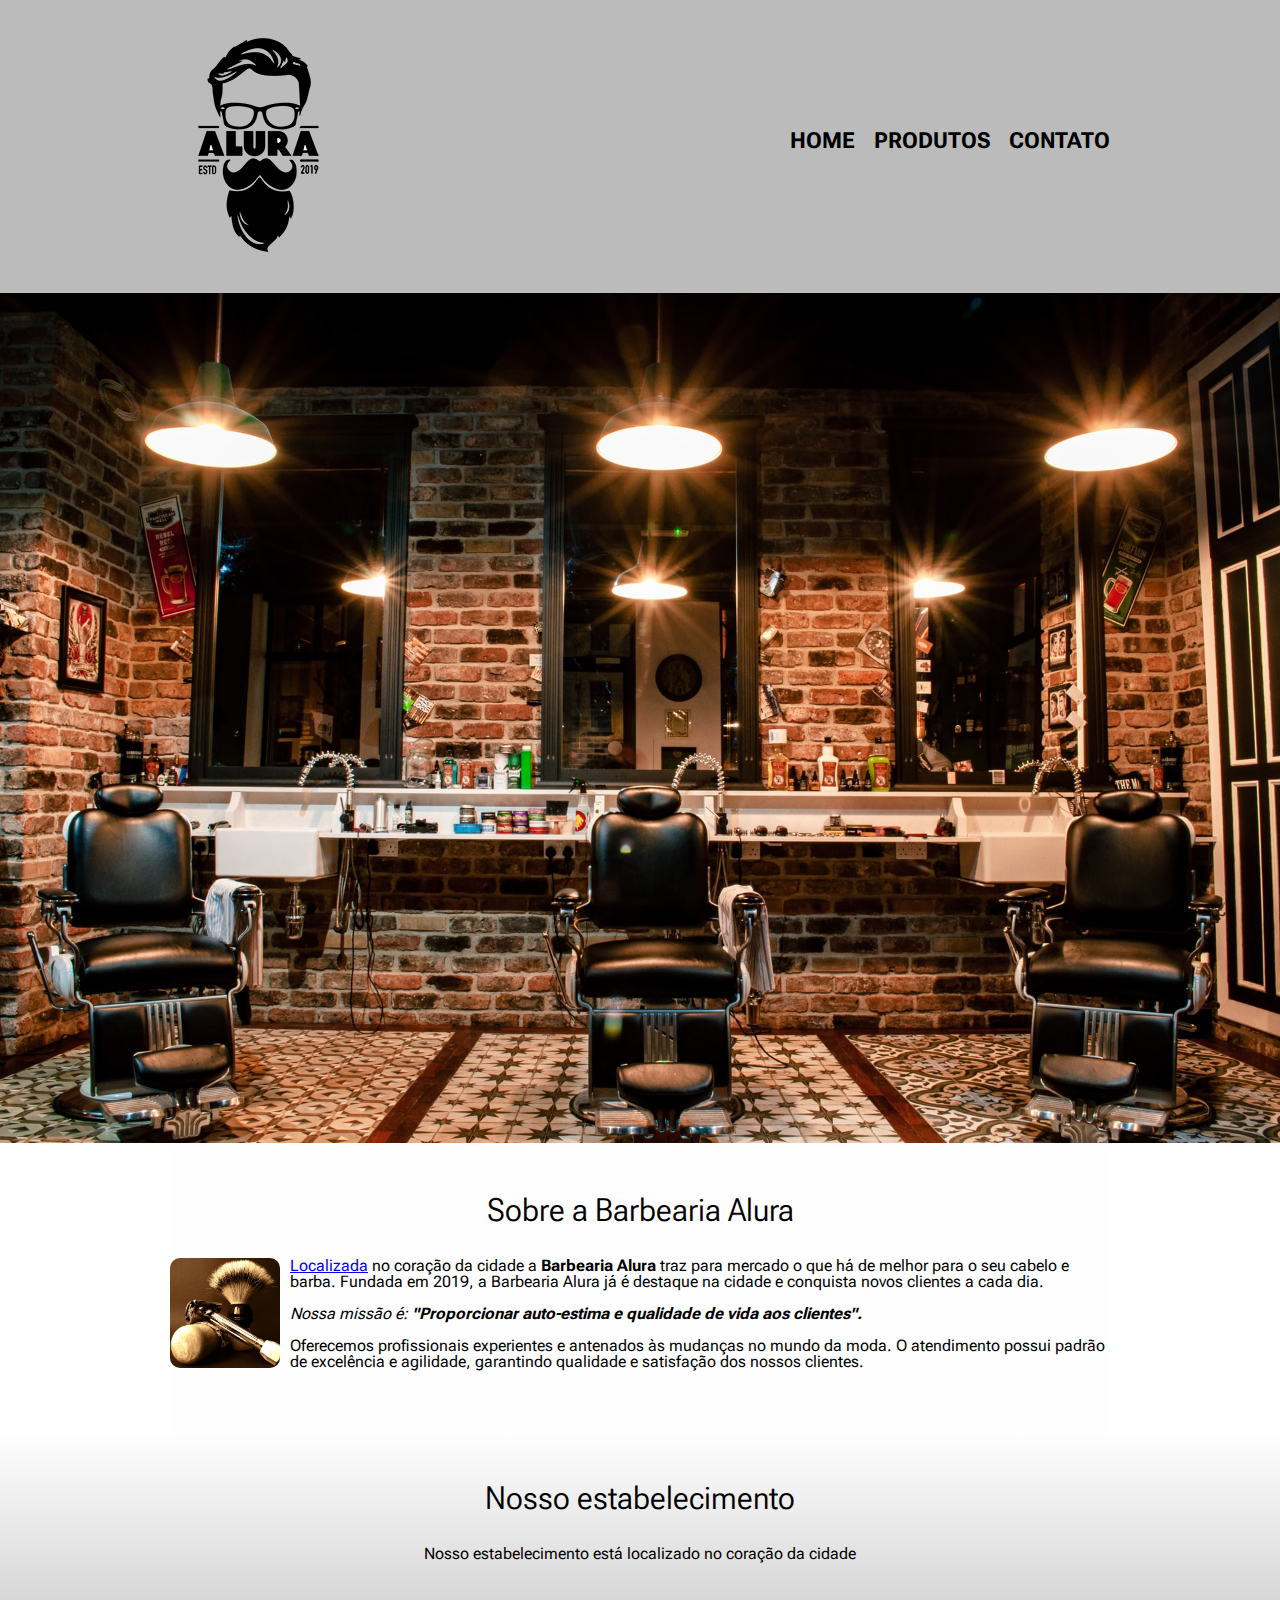
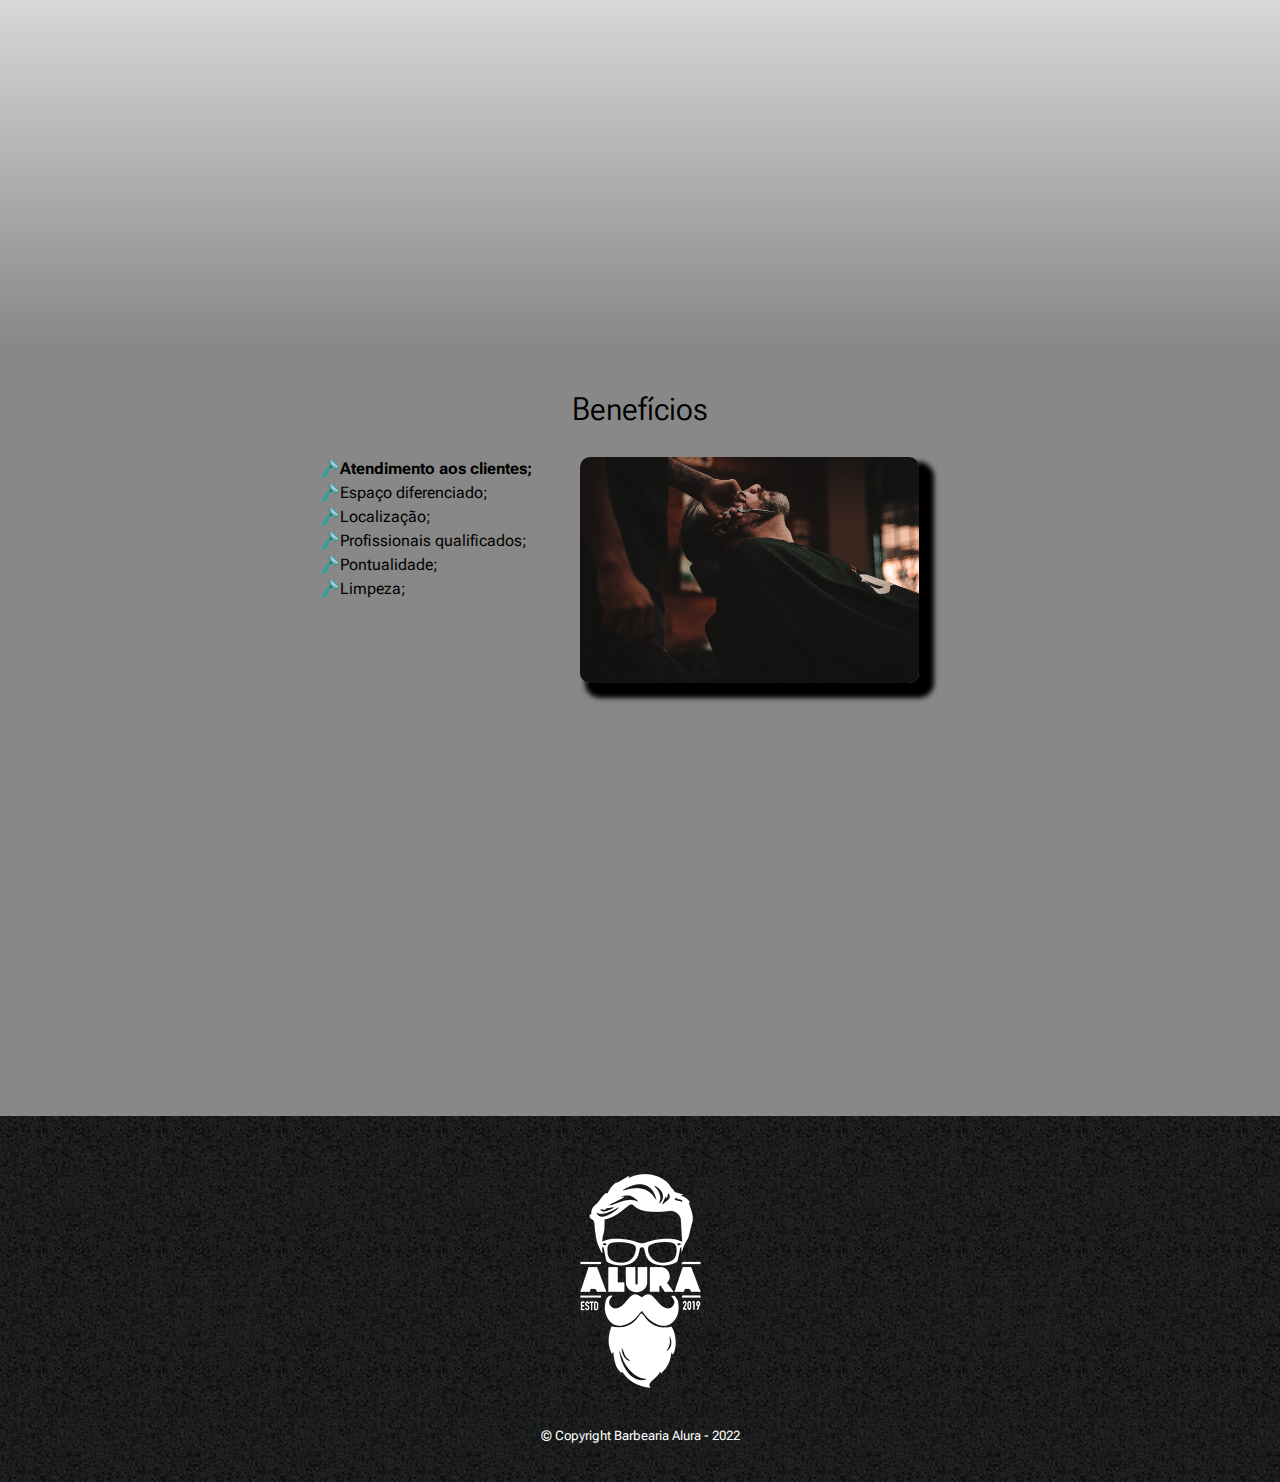
<file: index.html>
<!DOCTYPE html>

<html lang="pt-br">
  <head>
    <meta charset="UTF-8" />
    <meta name="viewport" content="width=device-width" />
    <title>Barbearia Alura</title>
    <link rel="stylesheet" href="reset.css" />
    <link rel="stylesheet" href="style.css" />
    <link rel="preconnect" href="https://fonts.googleapis.com" />
    <link rel="preconnect" href="https://fonts.gstatic.com" crossorigin />
    <link
      href="https://fonts.googleapis.com/css2?family=Roboto+Flex:opsz,wght@8..144,300&display=swap"
      rel="stylesheet"
    />
  </head>

  <body>
    <header>
      <div class="caixa">
        <h1>
          <img src="imagens/logo.png" alt="logo da Barbearia Alura" />
        </h1>
        <nav>
          <ul class="index">
            <li><a href="index.html">Home</a></li>
            <li><a href="produtos.html">Produtos</a></li>
            <li><a href="contato.html">Contato</a></li>
          </ul>
        </nav>
      </div>
    </header>

    <img class="banner" src="imagens/banner-new.jpg" />

    <main>
      <section class="principal">
        <h2 class="titulo-principal">Sobre a Barbearia Alura</h2>

        <img
          src="imagens/utensilios.jpg"
          alt="Utensílios de barbeiro"
          class="utensilios"
        />

        <p class="localizacao">
          <a href="https://maps.google.com.br" target="_blank">Localizada</a> no
          coração da cidade a <strong>Barbearia Alura</strong> traz para mercado
          o que há de melhor para o seu cabelo e barba. Fundada em 2019, a
          Barbearia Alura já é destaque na cidade e conquista novos clientes a
          cada dia.
        </p>

        <p id="missao">
          <em
            >Nossa missão é:
            <strong
              >"Proporcionar auto-estima e qualidade de vida aos
              clientes".</strong
            ></em
          >
        </p>

        <p>
          Oferecemos profissionais experientes e antenados às mudanças no mundo
          da moda. O atendimento possui padrão de excelência e agilidade,
          garantindo qualidade e satisfação dos nossos clientes.
        </p>
      </section>

      <section class="mapa">
        <h3 class="titulo-principal">Nosso estabelecimento</h3>
        <p>Nosso estabelecimento está localizado no coração da cidade</p>
        <div class="mapa-conteudo">
          <iframe
            src="https://www.google.com/maps/embed?pb=!1m18!1m12!1m3!1d7312.899680095424!2d-46.64022230789154!3d-23.5881948!2m3!1f0!2f0!3f0!3m2!1i1024!2i768!4f13.1!3m3!1m2!1s0x94ce5a2b2ed7f3a1%3A0xab35da2f5ca62674!2sCaelum%20-%20Education%20and%20Innovation!5e0!3m2!1sen!2sbr!4v1653483004781!5m2!1sen!2sbr"
            width="100%"
            height="300"
            style="border: 0"
            allowfullscreen=""
            loading="lazy"
            referrerpolicy="no-referrer-when-downgrade"
          ></iframe>
        </div>
      </section>

      <section class="beneficios">
        <h3 class="titulo-principal">Benefícios</h3>

        <div class="conteudo-beneficios">
          <ul class="lista-beneficios">
            <li class="itens">Atendimento aos clientes;</li>
            <li class="itens">Espaço diferenciado;</li>
            <li class="itens">Localização;</li>
            <li class="itens">Profissionais qualificados;</li>
            <li class="itens">Pontualidade;</li>
            <li class="itens">Limpeza;</li>
          </ul>
          <img
            class="imagem-beneficios"
            src="imagens/beneficios.jpg"
            alt="logo da Barberaria Alura"
          />
        </div>

        <div class="video">
          <iframe
            width="100%"
            height="315"
            src="https://www.youtube.com/embed/8pWtdanVz3I"
            title="YouTube video player"
            frameborder="0"
            allow="accelerometer; autoplay; clipboard-write; encrypted-media; gyroscope; picture-in-picture"
            allowfullscreen
          ></iframe>
        </div>
      </section>
    </main>

    <footer>
      <img src="imagens/logo-branco.png" alt="logo da Barbearia Alura" />
      <p class="copyright">&copy; Copyright Barbearia Alura - 2022</p>
    </footer>
  </body>
</html>
</file>
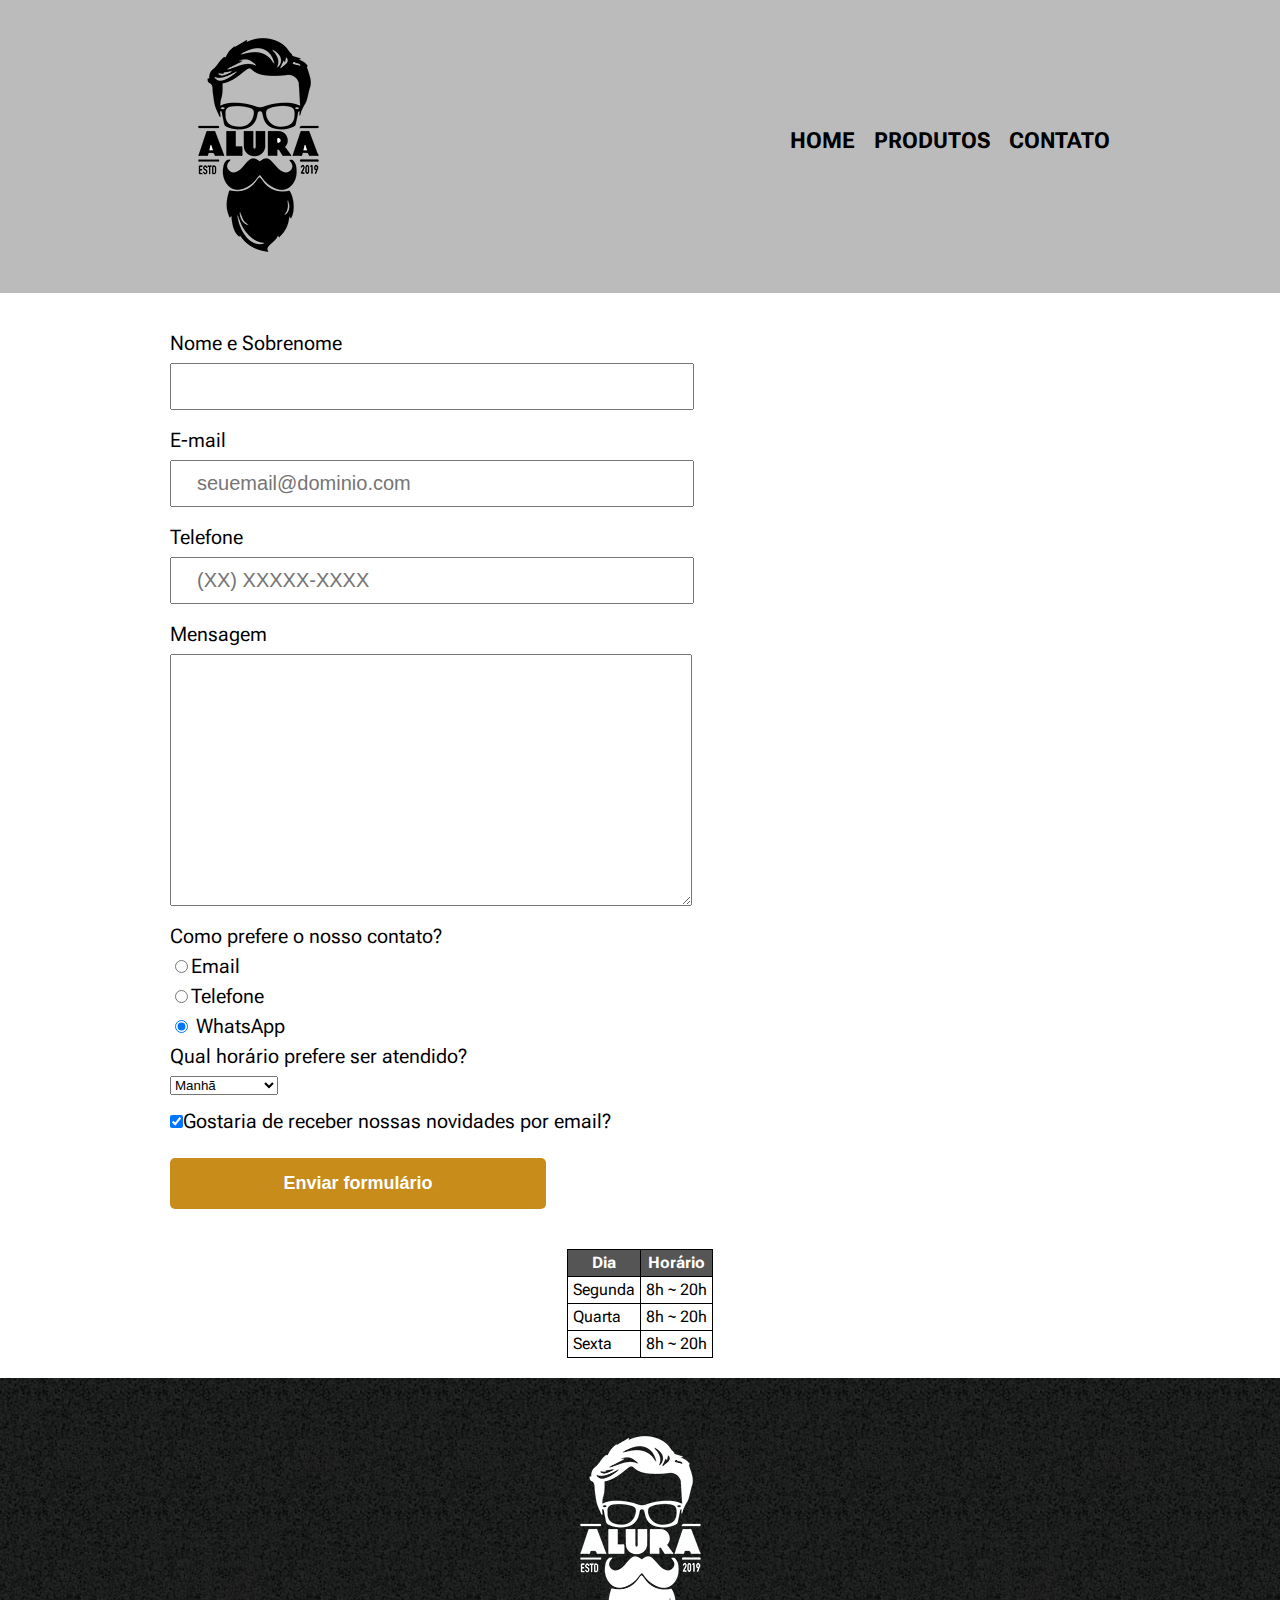
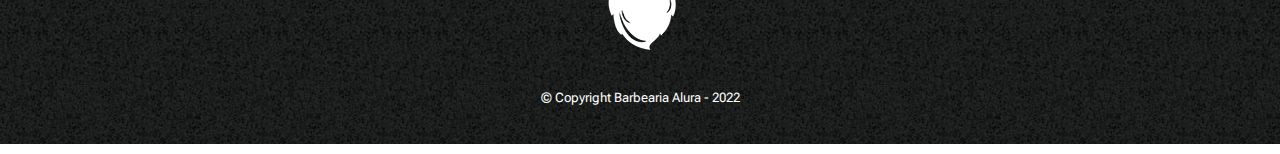
<file: contato.html>
<!DOCTYPE html>
<html>
  <head>
    <meta charset="UTF-8" />
    <meta name="viewport" content="width=device-width" />
    <title>Contato</title>
    <link rel="stylesheet" href="reset.css" />
    <link rel="stylesheet" href="style.css" />
    <link rel="preconnect" href="https://fonts.googleapis.com" />
    <link rel="preconnect" href="https://fonts.gstatic.com" crossorigin />
    <link
      href="https://fonts.googleapis.com/css2?family=Roboto+Flex:opsz,wght@8..144,300&display=swap"
      rel="stylesheet"
    />
  </head>

  <body>
    <header>
      <div class="caixa">
        <h1>
          <img src="imagens/logo.png" alt="logo da Barbearia Alura" />
        </h1>
        <nav>
          <ul>
            <li><a href="index.html">Home</a></li>
            <li><a href="produtos.html">Produtos</a></li>
            <li><a href="contato.html">Contato</a></li>
          </ul>
        </nav>
      </div>
    </header>

    <main class="formulario">
      <form>
        <label for="nomesobrenome">Nome e Sobrenome</label>
        <input type="text" id="nomesobrenome" class="input-padrao" required />

        <label for="email">E-mail</label>
        <input
          type="email"
          id="email"
          class="input-padrao"
          required
          placeholder="seuemail@dominio.com"
        />

        <label for="telefone">Telefone</label>
        <input
          type="tel"
          id="telefone"
          class="input-padrao"
          required
          placeholder="(XX) XXXXX-XXXX"
        />

        <label for="mensagem">Mensagem</label>
        <textarea
          cols="80"
          rows="10"
          id="mensagem"
          class="input-padrao"
          required
        ></textarea>

        <fieldset>
          <legend>Como prefere o nosso contato?</legend>
          <label for="radio-email"
            ><input
              type="radio"
              name="contato"
              value="email"
              id="radio-email"
            />Email</label
          >

          <label for="radio-telefone"
            ><input
              type="radio"
              name="contato"
              value="telefone"
              id="radio-telefone"
            />Telefone</label
          >

          <label for="radio-whatsapp"
            ><input
              type="radio"
              name="contato"
              value="whatsapp"
              id="radio-whatsapp"
              checked
            />
            WhatsApp</label
          >
        </fieldset>

        <fieldset>
          <legend>Qual horário prefere ser atendido?</legend>
          <select>
            <option>Manhã</option>
            <option>Tarde</option>
            <option>Noite</option>
            <option>Qualquer hora</option>
          </select>
        </fieldset>

        <label
          ><input type="checkbox" class="checkbox" checked />Gostaria de receber
          nossas novidades por email?
        </label>

        <input type="submit" value="Enviar formulário" class="enviar" />
      </form>

      <table>
        <thead>
          <tr>
            <th>Dia</th>
            <th>Horário</th>
          </tr>
        </thead>

        <tbody>
          <tr>
            <td>Segunda</td>
            <td>8h ~ 20h</td>
          </tr>
          <tr>
            <td>Quarta</td>
            <td>8h ~ 20h</td>
          </tr>
          <tr>
            <td>Sexta</td>
            <td>8h ~ 20h</td>
          </tr>
        </tbody>
      </table>
    </main>

    <footer>
      <img src="imagens/logo-branco.png" alt="logo da Barbearia Alura" />
      <p class="copyright">&copy; Copyright Barbearia Alura - 2022</p>
    </footer>
  </body>
</html>
</file>
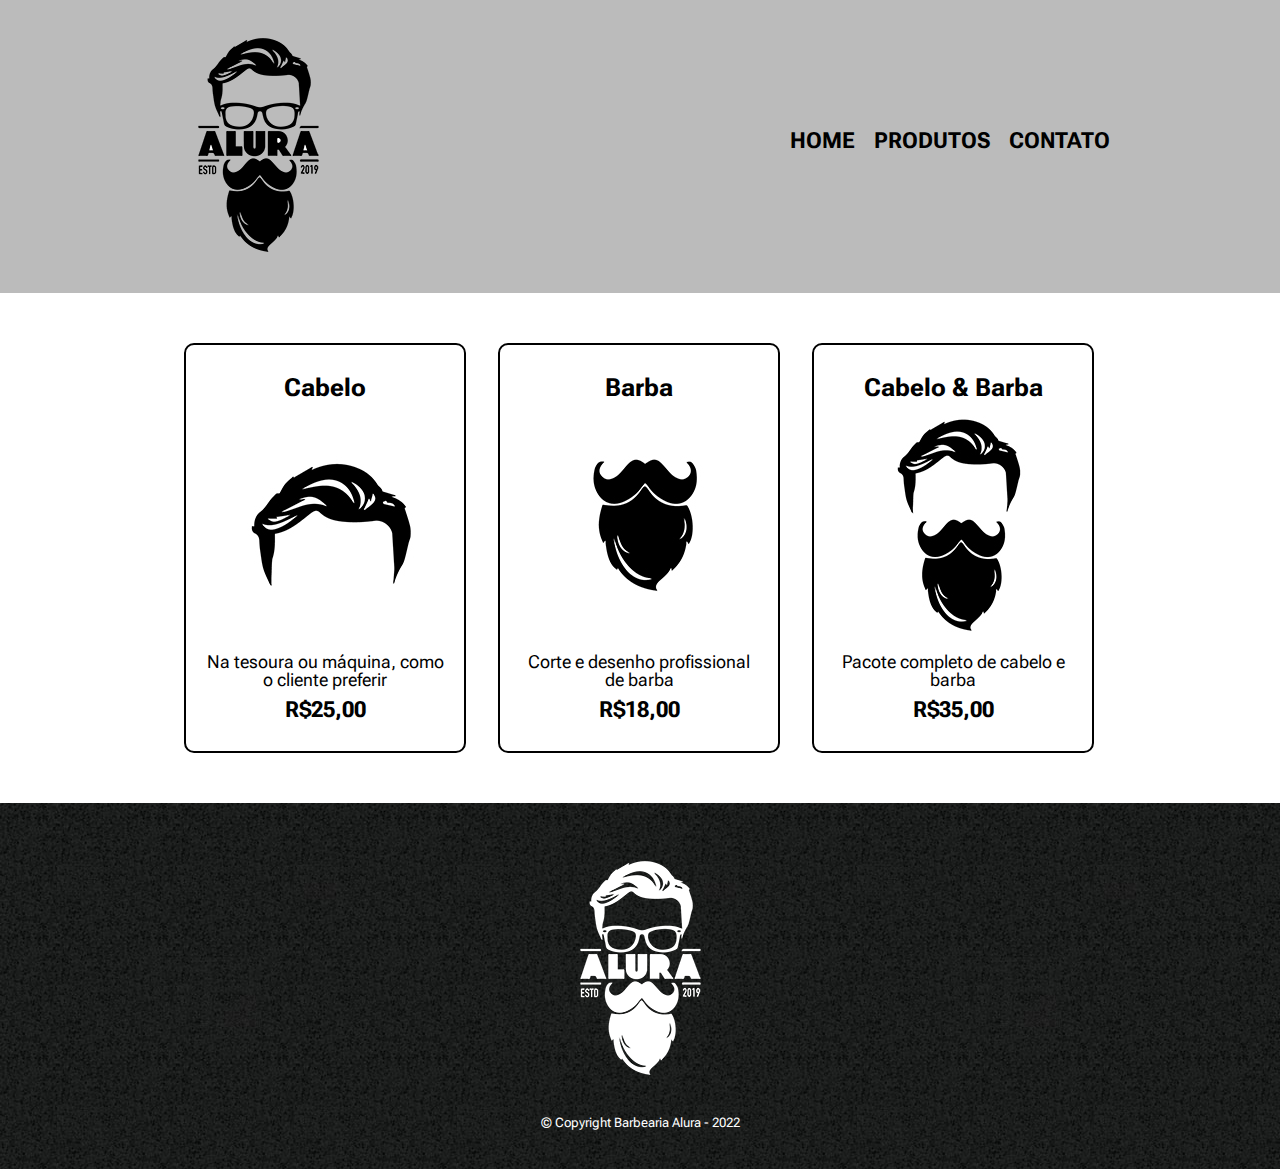
<file: produtos.html>
<!DOCTYPE html>
<html>
  <head>
    <meta charset="UTF-8" />
    <meta name="viewport" content="width=device-width" />
    <title>Produtos - Barbearia Alura</title>
    <link rel="stylesheet" href="reset.css" />
    <link rel="stylesheet" href="style.css" />
    <link rel="preconnect" href="https://fonts.googleapis.com" />
    <link rel="preconnect" href="https://fonts.gstatic.com" crossorigin />
    <link
      href="https://fonts.googleapis.com/css2?family=Roboto+Flex:opsz,wght@8..144,300&display=swap"
      rel="stylesheet"
    />
  </head>

  <body>
    <header>
      <div class="caixa">
        <h1>
          <img src="imagens/logo.png" alt="logo da Barbearia Alura" />
        </h1>
        <nav>
          <ul>
            <li><a href="index.html">Home</a></li>
            <li><a href="produtos.html">Produtos</a></li>
            <li><a href="contato.html">Contato</a></li>
          </ul>
        </nav>
      </div>
    </header>

    <main>
      <ul class="produtos">
        <li>
          <h2>Cabelo</h2>
          <img src="imagens/cabelo.jpg" />
          <p class="produto-descricao">
            Na tesoura ou máquina, como o cliente preferir
          </p>
          <p class="produto-preco">R$25,00</p>
        </li>
        <li>
          <h2>Barba</h2>
          <img src="imagens/barba.jpg" />
          <p class="produto-descricao">Corte e desenho profissional de barba</p>
          <p class="produto-preco">R$18,00</p>
        </li>
        <li>
          <h2>Cabelo & Barba</h2>
          <img src="imagens/cabelo+barba.jpg" />
          <p class="produto-descricao">Pacote completo de cabelo e barba</p>
          <p class="produto-preco">R$35,00</p>
        </li>
      </ul>
    </main>

    <footer>
      <img src="imagens/logo-branco.png" alt="logo da Barbearia Alura" />
      <p class="copyright">&copy; Copyright Barbearia Alura - 2022</p>
    </footer>
  </body>
</html>
</file>
<file: style.css>
header {
  background: #BBBBBB;
  padding: 20px 0;
}

body {
  font-family: 'Roboto Flex', sans-serif;
}

.caixa{
  position: relative;
  width: 940px;
  margin: 0 auto;
}

nav {
  position:absolute;
  top:110px;
  right:0px;
}

nav li {
  display: inline;
  margin: 0 0 0 15px;
}


nav a {
  text-transform: uppercase;
  color: #000000;
  font-weight: bold;
  font-size: 22px;
  text-decoration: none;
}

nav a:hover {
  color: #C78C19;
  text-decoration: underline;
}

.produtos{
  width: 940px;
  margin: 0 auto;
  padding: 50px 0;
}

.produtos li {
  display: inline-block;
  text-align: center;
  width:30%;
  vertical-align: top;
  margin: 0 1.5%;
  padding: 30px 20px;
  box-sizing:border-box;
  border: 2px solid black;
  border-radius: 10px;
}

.produtos li:hover{
  border-color:#C78C19;
  color: #C78C19;
}

.produtos li:hover h2{
  font-size:34px;
}

.produtos li:hover .produto-preco{
  font-size:30px;
}


.produtos h2 {
  font-size: 25px;
  font-weight: bold;
}
.produto-descricao{
  font-size:18px;

}
.produto-preco {
  font-size: 22px;
  font-weight: bold;
  margin: 10px 0 0;
}

footer {
  text-align: center;
  padding: 40px 0;
  background: url("imagens/bg.jpg");
  clear: right;
}

.copyright {
  color: #FFFFFF;
  font-size: 13px;
  margin: 20px 0 0;
}

.formulario{
  width: 940px;
  margin: 0 auto;
}

form {
  margin: 40px auto;
}

form label, form legend {
  display: block;
  font-size: 20px;
  margin: 0 0 10px; 
}

.input-padrao {
  display: block;
  margin: 0 0 20px;
  padding: 10px 25px;
  width: 50%;
  font-size:20px;
}

.checkbox {
  margin: 20px 0;
}

.enviar {
  width: 40%;
  padding: 15px 0;
  background-color: #C78C19;
  color: white;
  border: none;
  font-weight: bold;
  font-size: 18px;
  border-radius: 5px;
  transition: 1s;
  cursor: pointer;
}

.enviar:hover {
  background-color: #8a600c;
  transform: scale(1.2);
}

table {
  margin: 20px 0 40px 0 ;
  margin: 20px auto;
}

thead {
  background: #555555;
  color: white;
  font-weight: bold;
}

td, th {
  border: 1px solid black;
  padding: 5px;
}
/*css da página inicial*/

.banner {
  width: 100vw;
  margin: auto;
  }

.titulo-principal {
  text-align: center;
  font-size: 2em;
  margin: 0 0 1em;
  clear: left;
  color: rgb(0,0,0);
}

.principal {
  padding: 3em 0;
  background: #fefefe;
  width: 940px;
  margin: 0 auto;
}

.principal p {
  margin: 0 0 1em;
}

.principal strong {
  font-weight: bold;
}

.principal em {
  font-style:italic;
}

.utensilios {
  width: 110px;
  float: left;
  margin: 0 10px 10px 0;
  border-radius: 10px;
  transition: 0.3s;
}

.utensilios:hover{
  box-shadow: 5px 5px 5px #000000, -5px -5px 5px #000000, -5px 5px 5px #000000, 5px -5px 5px #000000;
  transition: 0.3s;
}

.mapa {
  padding: 3em 0;
  background: linear-gradient(#fefefe,#888888);
}

.mapa-conteudo {
  width: 940px;
  margin: 0 auto;
}

.mapa p {
  margin: 0 0 2em;
  text-align: center;
}

.beneficios{
  padding: 3em 0;
  background: #888888;
}

.conteudo-beneficios{
  width: 640px;
  margin: 0 auto;
}

.lista-beneficios{
  width: 40%;
  display: inline-block;
  vertical-align: top;
}

.itens{
  line-height: 1.5em;
}

.itens:before{
  content: "🪒";
}

.itens:first-child{
  font-weight: bold;
}

.imagem-beneficios {
  border-radius: 10px;
  width: 53%;
  opacity: 1;
  transition: 400ms;
  box-shadow: 10px 10px 5px 5px #000000;
}

.imagem-beneficios:hover{
  opacity:0.3;
  transition: 400ms;
}

.video {
  width: 560px;
  margin: 2em auto;
}

@media screen and (max-width: 480px) {
  .caixa, .principal, .conteudo-beneficios, .mapa-conteudo,  .video, .produtos, .formulario {
    width:auto;
  }
  .caixa {
    text-align: center;
  }

  .caixa nav {
    position:static;
  }

  .lista-beneficios, .imagem-beneficios {
    width: 100%;
  }
 /*ajustes para página do contato*/
  .produtos li{
    display:block;
    margin: 0 auto 10px;
    box-sizing:none;
    width:80%;
  }

}
</file>
